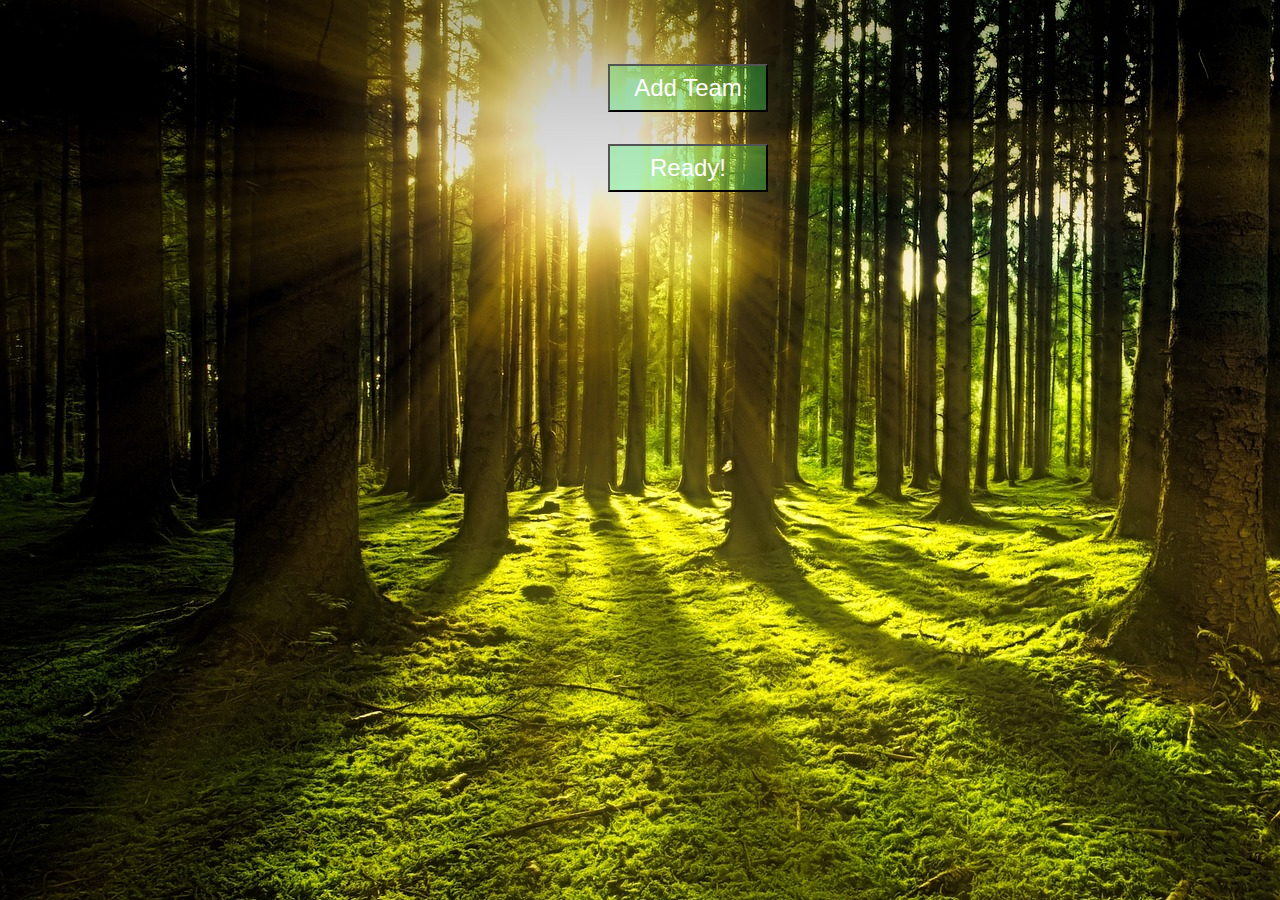
<file: CharadesWithWords---first-page-logic-master/TeamList/index.html>
<!DOCTYPE html>
<html>
<head>
  <title>TeamList</title>
  <link type="text/css" rel="stylesheet" href="./resources/css/reset.css">
  <link type="text/css" rel="stylesheet" href="./resources/css/style.css">
</head>
<body>
<button class="btn" type="button" id="addItemBtn">Add Team</button>
<div id='list'></div>
<button class="btn" id="readyBtn">Ready!</button>




<script src="./resources/js/variables.js"></script>
<script src="./resources/js/round.js"></script>
<script src="./resources/js/setUp.js"></script>
</body>
</html>
</file>
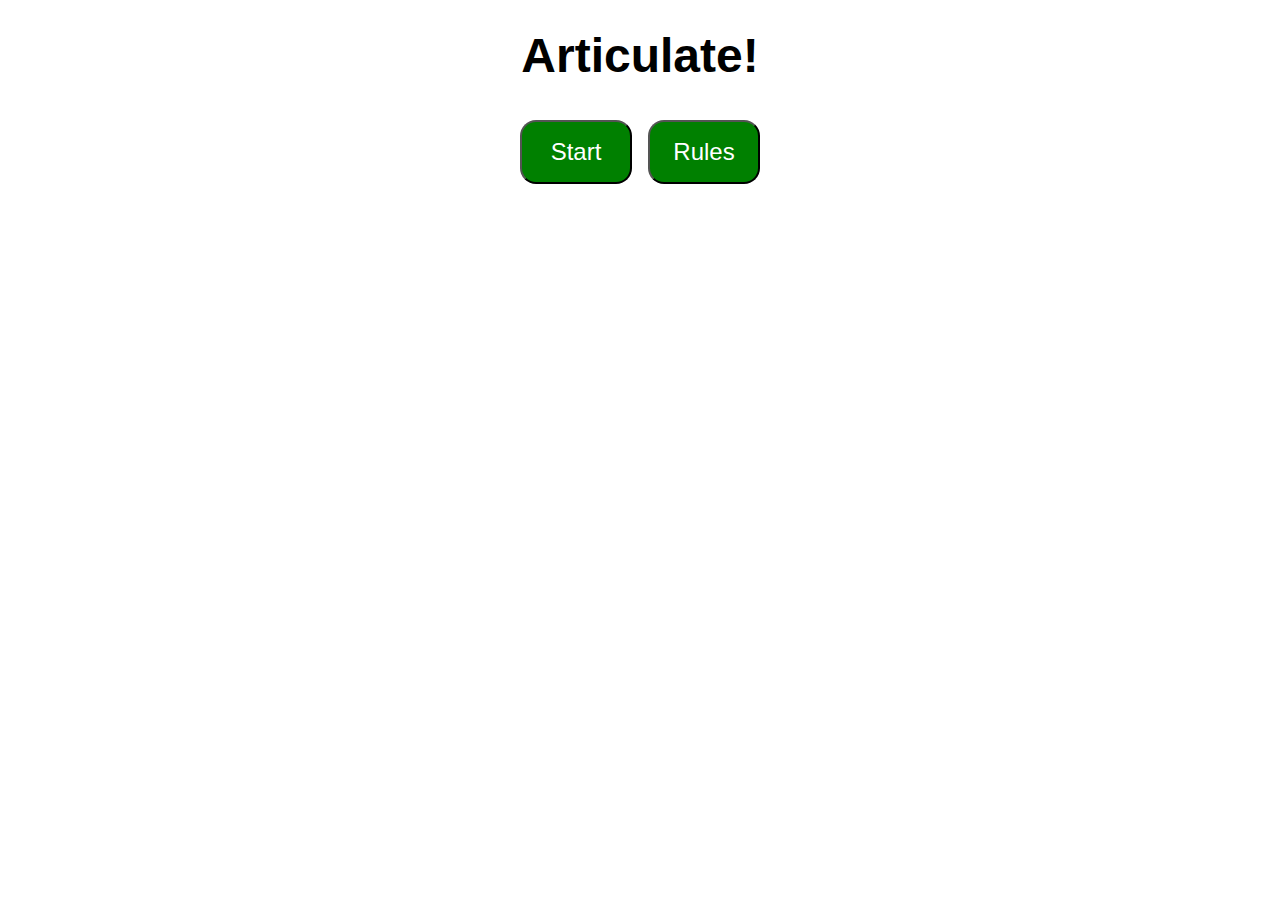
<file: iterators/articulate.html>
<!DOCTYPE html>
<html>
<head>
  <title>Articulate Web Game</title>
  <link href="./reset.css" type="text/css" rel="stylesheet"/>
  <link href="./style.css" type="text/css" rel="stylesheet"/>
</head>
<body>
  <div class="topBar">
    <h1>Articulate!</h1>
  </div>
  <div class="buttons" id="buttons">
    <button class="button" id="start">Start</button>
    <button class="button" id="rules">Rules</button>
  </div>
  <div id="game">
    <h1 id="timer"></h1>
    <h1 id="wordToDescribe"></h1>
    <div class="buttons">
      <div id="gotIt"></div>
      <div id="pass"></div>
    <div>
  </div>
  <script src="./variables.js"></script>
  <script src="./main.js"></script>
</body>
</html>
</file>
<file: CharadesWithWords---first-page-logic-master/TeamList/resources/css/style.css>
html {
  font-size: 16px;

}
body {
  font-family: helvetica;
  color: white;
  width: 100%;
  background-image: url("../images/nature.jpg");
  display: flex;
  justify-content: center;
  flex-direction: column;
  align-items: center;
  padding: 3rem;
}
h1 {
  font-size: 3rem;
  padding: 2rem 0;
}
li {
  display: flex;
  align-items: center;
}
.btn {
  cursor: pointer;
  width: 10rem;
  height: 3rem;
  font-size: 1.5rem;
  color: white;
  margin: 1rem 0;
  padding: 0.5rem;
  background-color: rgba(56, 255, 95, 0.3);
}
 input {
  background-color: rgba(247, 255, 248, 0.1);
  height: 2rem;
  width: 10rem;
  padding: 0.5rem;
  border: none;
  border-bottom: 2px solid white;
  color: white;
  font-size: 1rem;
}
.addPlayerBtn {
  cursor: pointer;
  width: 20rem;
  height: 3rem;
  font-size: 1.5rem;
  color: white;
  margin: 1rem 0;
  padding: 0.5rem;
  background-color: rgba(56, 255, 95, 0.3);
}
input::placeHolder {
  font-size: 1rem;
  color: white;
  opacity: 0.6;
}
.deleteBtn  {
  height: 2rem;
  width: 2.5rem;
  cursor: pointer;
  margin-left: 0.5rem;
}
.addItemBtn {
  height:3rem;
  width:3rem;
  cursor: pointer;
}
#list {
  font-size: 3rem;
  color: white;
  width: 100%;
}
.roundText {
  text-align: center;
  font-size: 3rem;
}
</file>
<file: iterators/style.css>
html {
  font-size: 16px;
  font-family: helvetica;
}
h1 {
  text-align: center;
  font-weight: 600;
  font-size: 3rem;
  padding: 2rem;
}
#game {
  font-weight: 300;
  font-size: 2rem;
  text-align: center;
}
.buttons {
  display: flex;
  justify-content: center;
  width: 100%;
}
.button {
  background-color: green;
  color: white;
  font-size: 1.5rem;
  border-radius: 1rem;
  margin: 0.5rem;
  cursor: pointer;
  width: 7rem;
  height: 4rem;
}
#gotIt {

}
</file>
